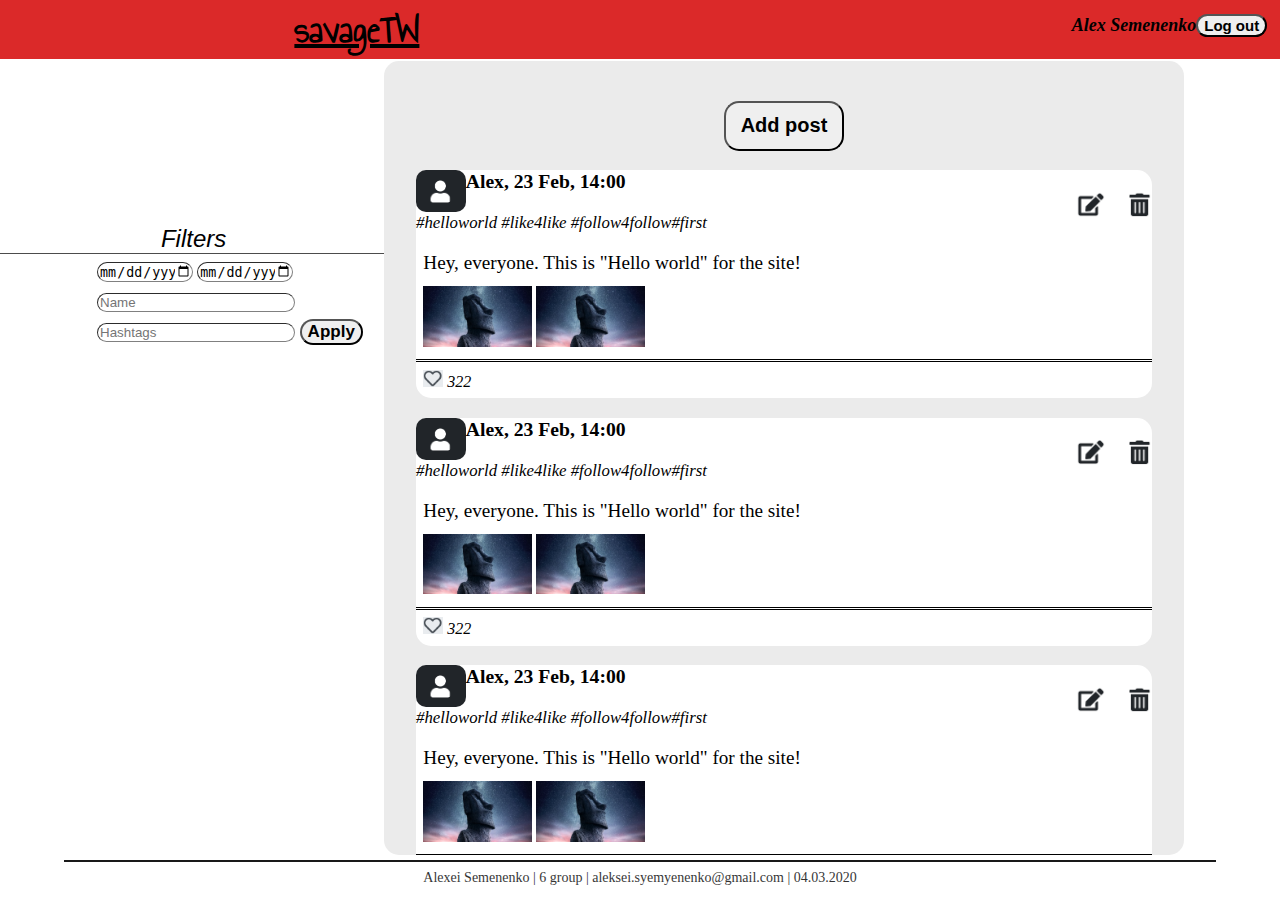
<file: UI/index.html>
<!DOCTYPE html>
<html>
    <head>
        <meta charset="UTF-8">
        <meta name="viewpoint" content="width=device-width, initial-scale=1">
        <meta content="News page">
        <link rel="stylesheet" type="text/css" href="styles.css">
        <link href="https://fonts.googleapis.com/css?family=Annie+Use+Your+Telescope&display=swap" rel="stylesheet">
    </head>

    <body>
        <header>
            <h1 class="site-name">savageTW</h1>

            <button class="log-out">Log out</button>

            <h2 class="username">Alex Semenenko</h2>
        </header>

        <div class="filters">
            <h1 class="filter-name">Filters</h1>

            <hr class="filter-line">
        
            <input class="first-date" type="date">
            <input class="second-date" type="date">

            <input class="name" type="text" placeholder="Name">

            <input class="hashtags" type="text" placeholder="Hashtags">

            <button class="apply">Apply</button>
        </div>

        <div class="news-box">
            <button class="add-new-post">Add post</button>
            
            <div class="test-post">

                <div class="post-header">
                    <img class="user-ava" src="user.png">

                    <h3>Alex, 23 Feb, 14:00</h3>

                    <i>#helloworld #like4like #follow4follow#first</i>
            
                    <img class="delete-img" src="delete.png">

                    <img class="edit-img" src="pen.png">
                </div>

                <div class="post-description">
                    <p>Hey, everyone. This is "Hello world" for the site!</p>

                    <img class="post-image" src="example1.png">
                    <img class="post-image" src="example1.png">
                </div>

                <div class="post-footer">
                    <span class="likes-display">
                        <img class="like-img" src="like.png">

                        <span class="like-counter">322</span>    
                    </span>
                </div>
            </div>

            <div class="test-post">

                <div class="post-header">
                    <img class="user-ava" src="user.png">

                    <h3>Alex, 23 Feb, 14:00</h3>

                    <i>#helloworld #like4like #follow4follow#first</i>
            
                    <img class="delete-img" src="delete.png">

                    <img class="edit-img" src="pen.png">
                </div>

                <div class="post-description">
                    <p>Hey, everyone. This is "Hello world" for the site!</p>

                    <img class="post-image" src="example1.png">
                    <img class="post-image" src="example1.png">
                </div>

                <div class="post-footer">
                    <span class="likes-display">
                        <img class="like-img" src="like.png">

                        <span class="like-counter">322</span>    
                    </span>
                </div>
            </div>

            <div class="test-post">

                <div class="post-header">
                    <img class="user-ava" src="user.png">

                    <h3>Alex, 23 Feb, 14:00</h3>

                    <i>#helloworld #like4like #follow4follow#first</i>
            
                    <img class="delete-img" src="delete.png">

                    <img class="edit-img" src="pen.png">
                </div>

                <div class="post-description">
                    <p>Hey, everyone. This is "Hello world" for the site!</p>

                    <img class="post-image" src="example1.png">
                    <img class="post-image" src="example1.png">
                </div>

                <div class="post-footer">
                    <span class="likes-display">
                        <img class="like-img" src="like.png">

                        <span class="like-counter">322</span>    
                    </span>
                </div>
            </div>

            <button class="more-button">More</button> 
        </div> 

        <footer>
            <hr class="footer-line">

            <div class="information">
                Alexei Semenenko | 6 group | aleksei.syemyenenko@gmail.com | 04.03.2020
            </div>
        </footer>
    </body>
</html>
</file>
<file: UI/styles.css>
header {
    text-align: right;
    position: absolute;
    background-color: #db2929;
    z-index: 1;
    height: 6.5%;
    width: 100%;
    top: 0px;
    left: 0px;
    min-height: 50px;
    max-height: 110px;
}

.site-name {
    float: left;
    margin-left: 23%;
    margin-top: 0.1%;
    cursor: default;
    text-decoration: underline;
    font-family: 'Annie Use Your Telescope';
    font-size: 40px;
}

.log-out {
    float: right;
    margin-right: 1%;
    margin-top: 1.1%;
    font-size: 15px;
    font-weight: bold;
    border-radius: 15px;
    cursor: pointer;
}

.username {
    margin-right: 6%;
    margin-top: 1.2%;
    font-size: 18px;
    font-style: oblique;
    cursor: default;
}

.filters {
    position: absolute;
    top: 25%;
    font-family: Arial, Helvetica, sans-serif;
    height: 60%;
    width: 29%;
    background-color: white;
}

.filter-name {
    text-align: center;
    font-size: 150%;
    font-weight: 500;
    font-style: italic;
    margin-top: 0%;
    margin-bottom: 0%;
}

.filter-line {
    background-color: black;
    color: black;
    opacity: 0.7;
    height: 0.25%;
    width: 120%;
    border: none;
    margin-top: 0%;
    margin-left: -10%;
}

.first-date {
    border-width: 1.5px;
    border-color: grey;
    width: 25%;
    margin-left: 24%;
    margin-top: 0%;
    cursor: text;
    border-radius: 15px;
}

.second-date {
    border-width: 1.5px;
    border-color: grey;
    width: 25%;
    cursor: text;
    border-radius: 15px;
}

.name {
    border-width: 1.5px;
    border-color: grey;
    width: 51.75%;
    margin-top: 3%;
    margin-left: 24%;
    cursor: text;
    border-radius: 15px;
}

.hashtags {
    border-width: 1.5px;
    border-color: grey;
    width: 51.75%;
    margin-top: 3%;
    margin-left: 24%;
    cursor: text;
    border-radius: 15px;
}

.apply {
    font-size: 17px;
    font-weight: bold;
    border-radius: 15px;
    cursor: pointer;
}

.news-box {
    border-radius: 15px;
    overflow: auto;
    position: absolute;
    background-color: #ebebeb;
    height: 88.25%;
    width: 62.5%;
    left: 30%;
    top: 6.75%;
}

.add-new-post {
    display: block;
    margin: auto;
    margin-top: 40px;
    font-size: 20px;
    width: 120px;
    height: 50px;
    font-weight: bold;
    cursor: pointer;
    border-radius: 15px;
}

.test-post {
    border-radius: 15px;
    background-color: white;
    margin: 1% 4%;
}

.post-header {
    font-size: 105%;
}

.user-ava {
    float: left;
    height: 42px;
    border-radius: 10px;
}

.edit-img {
    float: right;
    width: 30px;
    cursor: pointer;
    margin-top: -3%;
    margin-right: 3%;
}

.delete-img {
    float: right;
    width: 25px;
    cursor: pointer;
    margin-top: -3%;
}

.post-description {
    margin: 2% 1%;
    font-size: 120%;
}

.post-image {
    margin: -1% 0%;
    width: 15%;
}

.post-footer {
    padding: 1%;
    border-top-color: black;
    border-top-style: double;
}

.like-img {
    width: 20px; 
    cursor: pointer;
}

.like-counter {
    font-style: italic;
}

.more-button {
    display: block;
    margin: auto;
    font-weight: bold;
    border-radius: 15px;
    font-size: 20px;
    width: 120px;
    height: 50px;
    cursor: pointer;
}

footer {
    position: absolute;
    text-align: center;
    background-color: white;
    z-index: 1;
    width: 100%;
    height: 4%;
    left: 0%;
    bottom: 0%;
    max-height: 65px;
}

.footer-line{
    height: 6%;
    width: 90%;
    border: none;
    background-color: black;
    color: black;
    opacity: 0.9;
    margin-top: -0.35%;
}

.information {
    font-size: 14px;
    opacity: 0.8;
}

@media only screen and (max-width: 1000px){
    .apply{
        margin-top: 2%;
        margin-left: 40%;
    }

    .first-date{
        margin-left: 23%;
    }
}

@media only screen and (max-width: 500px){
    .apply{
        margin-top: 2%;
        margin-left: 22%;
    }

    .first-date{
        margin-left: 21%;
    }
}
</file>
